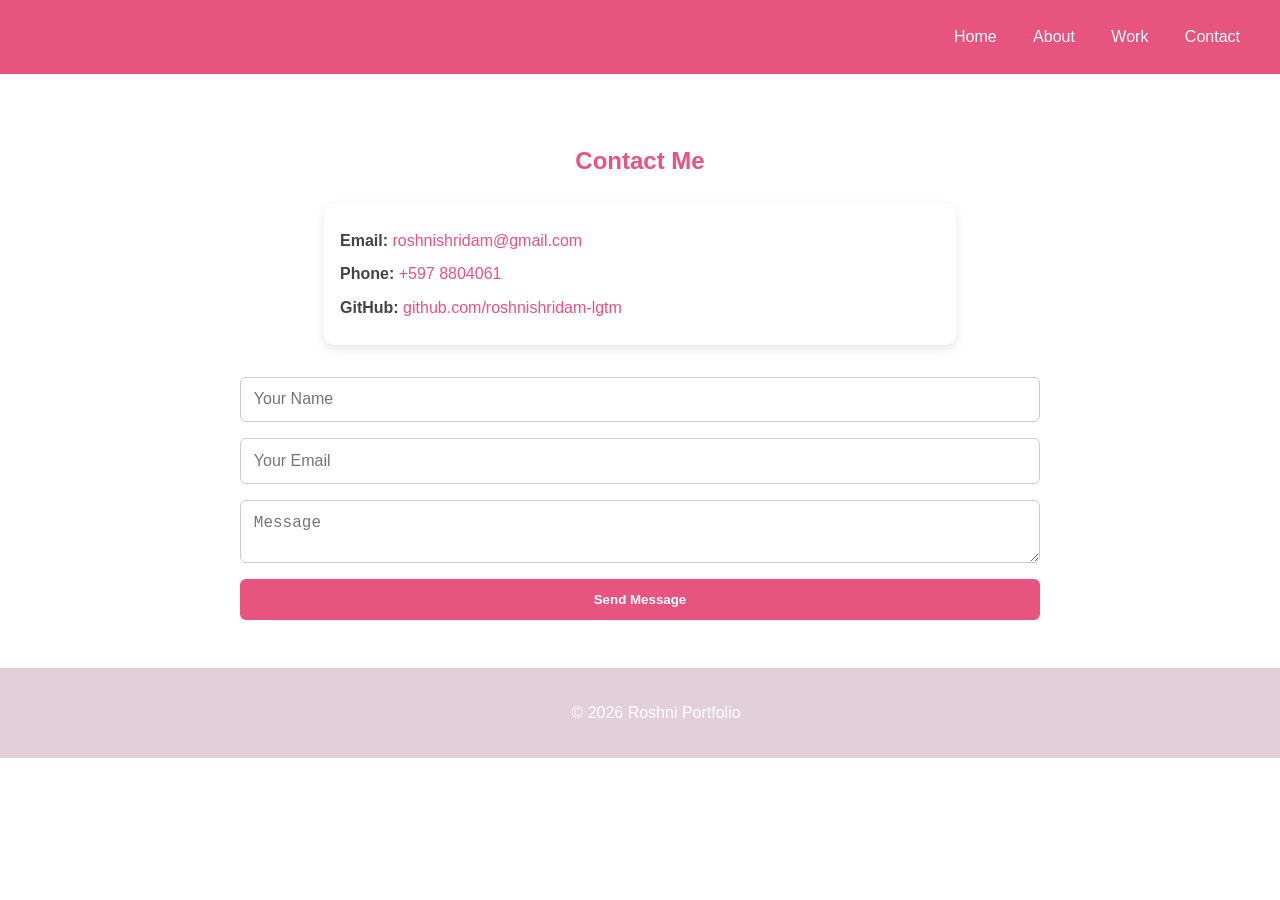
<file: contact.html>
<!DOCTYPE html>
<html lang="en">
<head>
  <meta charset="UTF-8">
  <meta name="viewport" content="width=device-width, initial-scale=1.0">
  <title>Contact | Roshni</title>
  <link rel="stylesheet" href="css/contact.css">
   <link rel="stylesheet" href="css/main.css">
</head>
<body>
  <header>
    <nav>
      <a href="index.html">Home</a>
      <a href="about.html">About</a>
      <a href="work.html">Work</a>
      <a href="contact.html">Contact</a>
    </nav>
  </header>

  <main>
    <h2>Contact Me</h2>

    <!-- Contact info sectie -->
    <section class="contact-info">
      <p><strong>Email:</strong> <a href="mailto:roshnishridam@gmail.com">roshnishridam@gmail.com</a></p>
      <p><strong>Phone:</strong> <a href="tel:+5971234567">+597 8804061</a></p>
      <p><strong>GitHub:</strong> <a href="https://github.com/roshnishridam-lgtm" target="_blank">github.com/roshnishridam-lgtm</a></p>
    </section>

    <!-- Contact form sectie -->
    <section class="contact-form">
      <form>
        <input type="text" placeholder="Your Name" required>
        <input type="email" placeholder="Your Email" required>
        <textarea placeholder="Message" required></textarea>
        <button type="submit">Send Message</button>
      </form>
    </section>
  </main>

  <footer>
    <p>&copy; 2026 Roshni Portfolio</p>
  </footer>
</body>
</html>
</file>
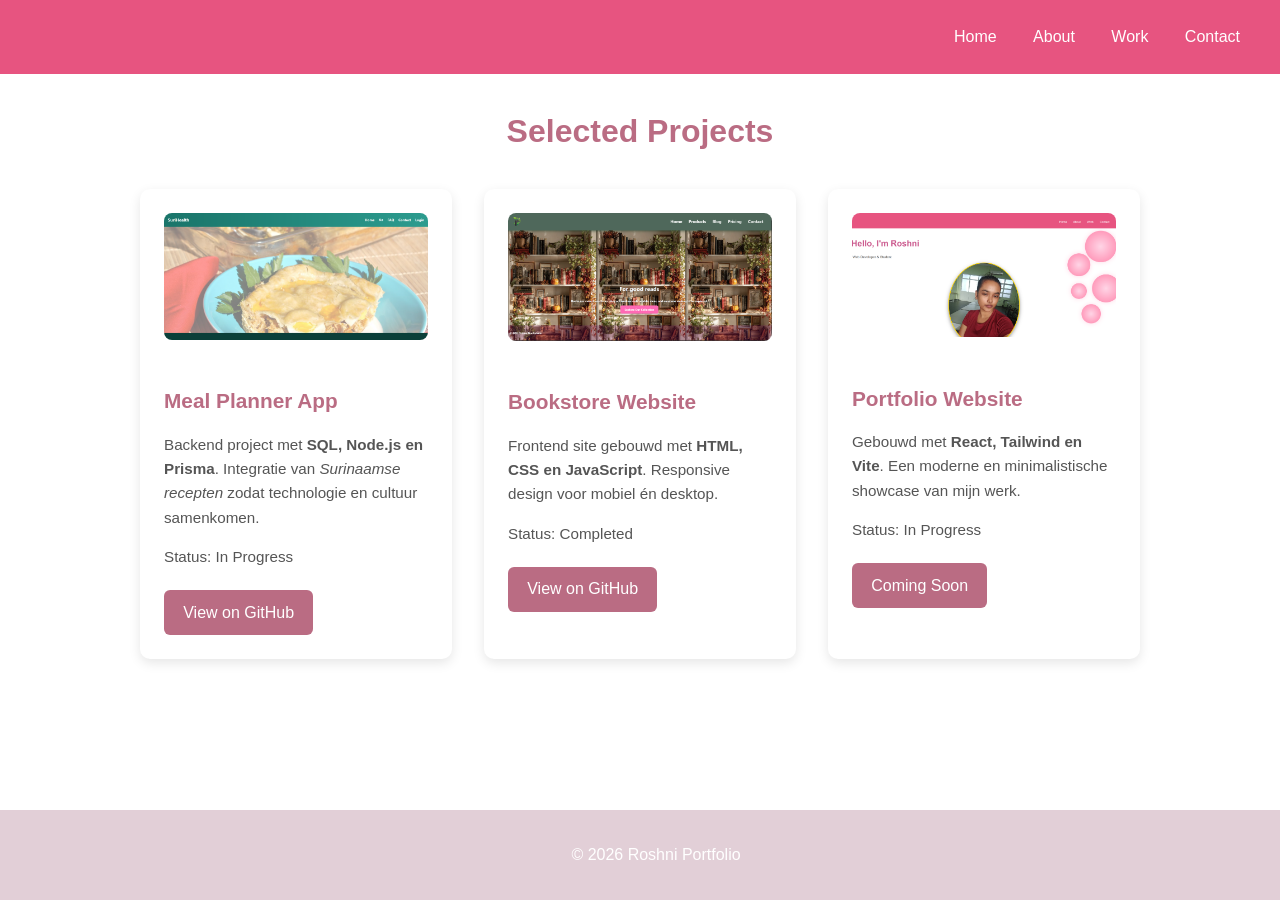
<file: work.html>
<!DOCTYPE html>
<html lang="en">
<head>
  <meta charset="UTF-8">
  <meta name="viewport" content="width=device-width, initial-scale=1.0">
  <title>Work | Roshni</title>
  <link rel="stylesheet" href="css/work.css">
   <link rel="stylesheet" href="css/main.css">
</head>
<body>
  <header>
    <nav>
      <a href="/index.html">Home</a>
      <a href="/about.html">About</a>
      <a href="/work.html">Work</a>
      <a href="/contact.html">Contact</a>
    </nav>
  </header>

  <main>
  <h2>Selected Projects</h2>
  <section class="work-gallery">

    <div class="card">
      <img src="img/project/surihealth.png" alt="Meal Planner App screenshot">
      <h3>Meal Planner App</h3>
      <p>
        Backend project met <strong>SQL, Node.js en Prisma</strong>.  
        Integratie van <em>Surinaamse recepten</em> zodat technologie en cultuur samenkomen.
      </p>
      <p class="status">Status: <span class="in-progress">In Progress</span></p>
      <a href="https://github.com/viraitrisha/surihealth" target="_blank" class="btn">View on GitHub</a>
    </div>

    <div class="card">
      <img src="img/project/book.png" alt="Bookstore Website screenshot">
      <h3>Bookstore Website</h3>
      <p>
        Frontend site gebouwd met <strong>HTML, CSS en JavaScript</strong>.  
        Responsive design voor mobiel én desktop.
      </p>
      <p class="status">Status: <span class="completed">Completed</span></p>
      <a href="27.0.0.1:5502" target="_blank" class="btn">View on GitHub</a>
    </div>

    <div class="card">
      <img src="img/project/port.png" alt="Portfolio screenshot">
      <h3>Portfolio Website</h3>
      <p>
        Gebouwd met <strong>React, Tailwind en Vite</strong>.  
        Een moderne en minimalistische showcase van mijn werk.
      </p>
      <p class="status">Status: <span class="in-progress">In Progress</span></p>
      <a href="#" class="btn disabled">Coming Soon</a>
    </div>

  </section>
</main>


  <footer>
    <p>&copy; 2026 Roshni Portfolio</p>
  </footer>
</body>
</html>
</file>
<file: css/contact.css>
body {
  font-family: 'Segoe UI', Arial, sans-serif;
  margin: 0;
  background: #f9fafb;
  color: #333;
}

header {
  background: #E75480;
  padding: 2rem;
  text-align: right;
}

nav a {
  color: white;
  margin: 0 1rem;
  text-decoration: none;
  font-weight: 500;
}

nav a:hover {
  text-decoration: underline;
}

main {
  max-width: 800px;
  margin: 2rem auto;
  padding: 1rem;
}

h2 {
  text-align: center;
  color: #E75480;
  margin-bottom: 1.5rem;
}

.contact-info p {
  font-size: 1rem;
  margin: 0.5rem 0;
}

.contact-info a {
  color: #E75480;
  text-decoration: none;
}

.contact-info a:hover {
  text-decoration: underline;
}

.contact-form form {
  display: flex;
  flex-direction: column;
  gap: 1rem;
}

.contact-form input,
.contact-form textarea {
  padding: 0.8rem;
  border: 1px solid #ccc;
  border-radius: 6px;
  font-size: 1rem;
}

.contact-form button {
  background: #E75480;
  color: white;
  padding: 0.8rem;
  border: none;
  border-radius: 6px;
  font-weight: bold;
  cursor: pointer;
}

.contact-form button:hover {
  background: #FF007F;
}

footer {
  background: #8d426341;
  color: white;
  text-align: center;
  padding: 1rem;
  margin-top: 2rem;
}


.contact-info {
  max-width: 600px;
  margin: 0 auto 2rem auto;
  padding: 1rem;
  background: #fff;
  border-radius: 10px;
  box-shadow: 0 4px 12px rgba(0,0,0,0.1);
}

.contact-info p {
  margin: 0.5rem 0;
  font-size: 1rem;
}

.contact-info a {
  color: #E75480;
  text-decoration: none;
  font-weight: 500;
}

.contact-info a:hover {
  text-decoration: underline;
}
</file>
<file: css/main.css>
/* Algemene stijl */
body {
  font-family: 'Segoe UI', Arial, sans-serif;
  margin: 0;
  background-color: #f9fafb;
  color: #333;
  line-height: 1.6;
}

/* Header */
header {
  background: #E75480;
  color: white;
  padding: 1.5rem;
  text-align: right;
}

nav a {
  color: white;
  margin: 0 1rem;
  text-decoration: none;
  font-weight: 500;
}

nav a:hover {
  text-decoration: underline;
}

/* Hero sectie */ */
 .hero {
  text-align: center;
  justify-content: space-between;
  padding: 4rem 1rem;
  background: linear-gradient(135deg, #9d2e4f63, #E75480);
  color: white;
  margin: 0.1rem;
  padding-left: 1rem;
}

/* .hero h1 {
  font-size: 3rem;
  margin-bottom: 1.5rem;
  padding-left: 0.5rem; 
} */

.hero h1 {
    font-size:3rem;
    color:#cc5b8f;
    margin-bottom:1.5rem;
    margin-top: 3rem;
}

.hero p {
  font-size: 1.2rem;
  margin-bottom: 1rem;
  padding-left: 0.5rem; 
}



.hero .btn {
  display: inline-block;
  padding: 0.2rem 1rem;
  background: white;
  color: #333;
  border-radius: 6px;
  text-decoration: none;
  font-weight: bold;
  transition: background 0.2s ease;
}

.hero .btn:hover {
  background: #e5e7eb;
}

.hero-text {
  max-width: 500px;
}

#home {
  max-width: 800px;
  margin: 3rem auto;
  padding: 2rem;
  background: #fff; /* witte achtergrond */
  border: 3px solid #E75480; /* roze border */
  border-radius: 12px;       /* afgeronde hoeken */
  box-shadow: 0 4px 12px rgba(175, 9, 87, 0.959); /* subtiele schaduw */
}

#home h2 {
  color: #9d2e4fb3; /* jouw accentkleur */
  text-align: center;
  margin-bottom: 1rem;
}

#home p {
  font-size: 1rem;
  color: #444;
  line-height: 1.6;
}



.profile-pic {
  display: flex;
  justify-content: center;   /* horizontaal centreren */
  align-items: center;       /* verticaal centreren */
  margin: 1rem auto;         /* automatisch centreren */
  margin-top: 0rem;
}

.profile-pic img {
  width: 25rem;              /* kleiner formaat */
  height: 30rem;
  object-fit: cover;         /* netjes bijsnijden */
  border-radius: 50%;        /* ronde vorm */
  border: 4px solid #FFD700; /* gouden randje */
  box-shadow: 0 8px 20px rgba(0,0,0,0.4); /* subtiele schaduw */
  margin-top:0rem;
}

.profile-pic {
  margin: 0; /* geen extra ruimte */
}


/* Intro sectie */
#home {
  max-width: 800px;
  margin: 6rem auto;
  padding: 0 1rem;
 
}

#home h2 {
  font-size: 2rem;
  color: #333;
  margin-bottom: 1rem;
}

.btn {
  background-color: #E75480;   /* mooie roze tint */
  color: white;                /* tekstkleur */
  padding: 10px 20px;
  border: none;
  border-radius: 6px;
  text-decoration: none;
  font-weight: bold;
  cursor: pointer;
  position:center;
}

.btn:hover {
  background-color: #FF007F;   /* iets fellere roze bij hover */
}


/* Footer */
footer {
  background: #8d426341;
  color: white;
  text-align: center;
  padding: 1rem;
  bottom: 0;
  width: 100%;
}

/* Current Roles sectie */
#roles {
  max-width: 800px;
  margin: 3rem auto;
  padding: 1.5rem;
  background: #fff;
  border-left: 4px solid #E75480;
  border-radius: 8px;
  box-shadow: 0 2px 8px rgba(0,0,0,0.08);
}

#roles h2 {
  font-size: 2rem;
  color: #E75480;
  margin-bottom: 1rem;
}

#roles p {
  font-size: 1rem;
  color: #444;
  line-height: 1.6;
}

/* Recent Work Experience sectie */
#experience {
  max-width: 800px;
  margin: 3rem auto;
  padding: 1.5rem;
  background: #f9f9f9;
  border-radius: 8px;
  border-left: 4px solid #FF007F;
  box-shadow: 0 2px 8px rgba(0,0,0,0.08);
}

#experience h2 {
  font-size: 2rem;
  color: #E75480;
  margin-bottom: 1rem;
}

#experience p {
  font-size: 1rem;
  color: #555;
}

/* Projects sectie */
#projects {
  max-width: 1000px;
  margin: 3rem auto;
  padding: 0 1rem;
}

#projects h2 {
  font-size: 2rem;
  color: #E75480;
  text-align: center;
  margin-bottom: 2rem;
}

.projects-container {
  display: flex;
  flex-wrap: wrap;
  gap: 20px;
  justify-content: center;
}

.project {
  background: #fff;
  padding: 1.2rem;
  border-radius: 8px;
  flex: 1 1 280px;
  box-shadow: 0 4px 10px rgba(0,0,0,0.1);
  transition: transform 0.2s ease, box-shadow 0.2s ease;
}

.project h3 {
  color: #E75480;
  margin-bottom: 0.8rem;
}

.project p {
  font-size: 0.95rem;
  color: #555;
}

.project:hover {
  transform: translateY(-5px);
  box-shadow: 0 6px 15px rgba(0,0,0,0.15);
}

/* Skills sectie - Moderne kaartjes stijl */
#skills {
  max-width: 900px;
  margin: 3rem auto;
  padding: 0 1.5rem;
}

#skills h2 {
  font-size: 2.2rem;
  color: #E75480;
  text-align: center;
  margin-bottom: 2.5rem;
  position: relative;
}

#skills h2::after {
  content: '';
  display: block;
  width: 60px;
  height: 4px;
  background: #E75480;
  margin: 0.5rem auto 0;
  border-radius: 2px;
}

.skills-list {
  list-style: none;
  padding: 0;
  display: grid;
  grid-template-columns: repeat(auto-fit, minmax(280px, 1fr));
  gap: 1.2rem;
}

.skills-list li {
  background: white;
  padding: 1.5rem;
  border-radius: 12px;
  box-shadow: 0 4px 15px rgba(231, 84, 128, 0.1);
  border-left: 5px solid #E75480;
  font-size: 1rem;
  color: #444;
  transition: all 0.3s ease;
  position: relative;
  padding-left: 2.5rem;
}

.skills-list li::before {
  content: '✦';
  position: absolute;
  left: 0.8rem;
  top: 1.4rem;
  color: #E75480;
  font-size: 1.2rem;
}

.skills-list li:hover {
  transform: translateY(-3px);
  box-shadow: 0 8px 25px rgba(231, 84, 128, 0.2);
  border-left-width: 6px;
}

.skills-list li strong {
  color: #E75480;
  display: inline-block;
  margin-bottom: 0.2rem;
}

body{
    margin:0;
    font-family:Arial, Helvetica, sans-serif;
    background:white;
    color:#444;
}

/* HERO */

/* .hero{
    min-height:90vh;
    display:flex;
    justify-content:space-between;
    align-items:center;
    padding:0 8%;
}

.hero-text{
    max-width:500px;
}

.hero h1{
    font-size:60px;
    color:#cc5b8f;
    margin-bottom:15px;
}

.hero p{
    font-size:22px;
    color:#666;
} */

/* .hero{
    position:relative;
    display:flex;
    justify-content:space-between;
    align-items:center;
    min-height:90vh;
    overflow:hidden;
} */

/* .hero-text{
    z-index:2;
} */

.flower-decoration{
    position:absolute;
    right:-80px;
    top:50%;
    transform:translateY(-50%);
    width:500px;
    height:600px;
}

.flower{
    position:absolute;
    border-radius:50%;
    background:radial-gradient(circle,#ffd6e7 0%,#ff9cbc 70%,#ff6f9e 100%);
    box-shadow:0 0 25px rgba(255,150,190,.35);
}

.flower1{
    width:180px;
    height:180px;
    top:50px;
    right:80px;
}

.flower2{
    width:130px;
    height:130px;
    top:180px;
    right:230px;
}

.flower3{
    width:160px;
    height:160px;
    top:300px;
    right:60px;
}

.flower4{
    width:90px;
    height:90px;
    top:350px;
    right:250px;
}

.flower5{
    width:110px;
    height:110px;
    top:470px;
    right:170px;
}
</file>
<file: css/work.css>
/* Algemene stijl */
body {
  font-family: 'Segoe UI', Arial, sans-serif;
  margin: 0;
  background-color: #f9fafb;
  color: #333;
  line-height: 1.6;
}

/* Header */
header {
  background: #E75480;
  padding: 2rem;
  text-align: right;
}

nav a {
  color: white;
  margin: 0 1rem;
  text-decoration: none;
  font-weight: 500;
}

nav a:hover {
  text-decoration: underline;
}

/* Main titel */
main h2 {
  text-align: center;
  font-size: 2rem;
  margin: 2rem 0;
  color: #9d2e4fb3;
}

/* Work gallery */
.work-gallery {
  max-width: 1000px;
  margin: 0 auto 3rem auto;
  padding: 0 1rem;
  display: grid;
  grid-template-columns: repeat(auto-fit, minmax(280px, 1fr));
  gap: 2rem;
}

/* Project cards */
.card {
  background: white;
  border-radius: 10px;
  box-shadow: 0 4px 12px rgba(0,0,0,0.1);
  padding: 1.5rem;
  transition: transform 0.2s ease, box-shadow 0.2s ease;
}

.card:hover {
  transform: translateY(-6px);
  box-shadow: 0 6px 16px rgba(0,0,0,0.15);
}

.card img {
  width: 100%;
  border-radius: 8px;
  margin-bottom: 1rem;
}

.card h3 {
  font-size: 1.3rem;
  color: #9d2e4fb3;
  margin-bottom: 0.5rem;
}

.card p {
  font-size: 0.95rem;
  color: #555;
  margin-bottom: 0.8rem;
}

.card .feels {
  font-style: italic;
  color: #444;
}

.card a {
  display: inline-block;
  margin-top: 0.5rem;
  padding: 0.6rem 1.2rem;
  background: #9d2e4fb3;
  color: white;
  text-decoration: none;
  border-radius: 6px;
  font-weight: 500;
  transition: background 0.2s ease;
}

.card a:hover {
  background: #1e40af;
}

/* Footer */
footer {
  background: #8d426341;
  color: white;
  text-align: center;
  padding: 1rem;
  position: fixed;
  bottom: 0;
  width: 100%;
}
</file>
